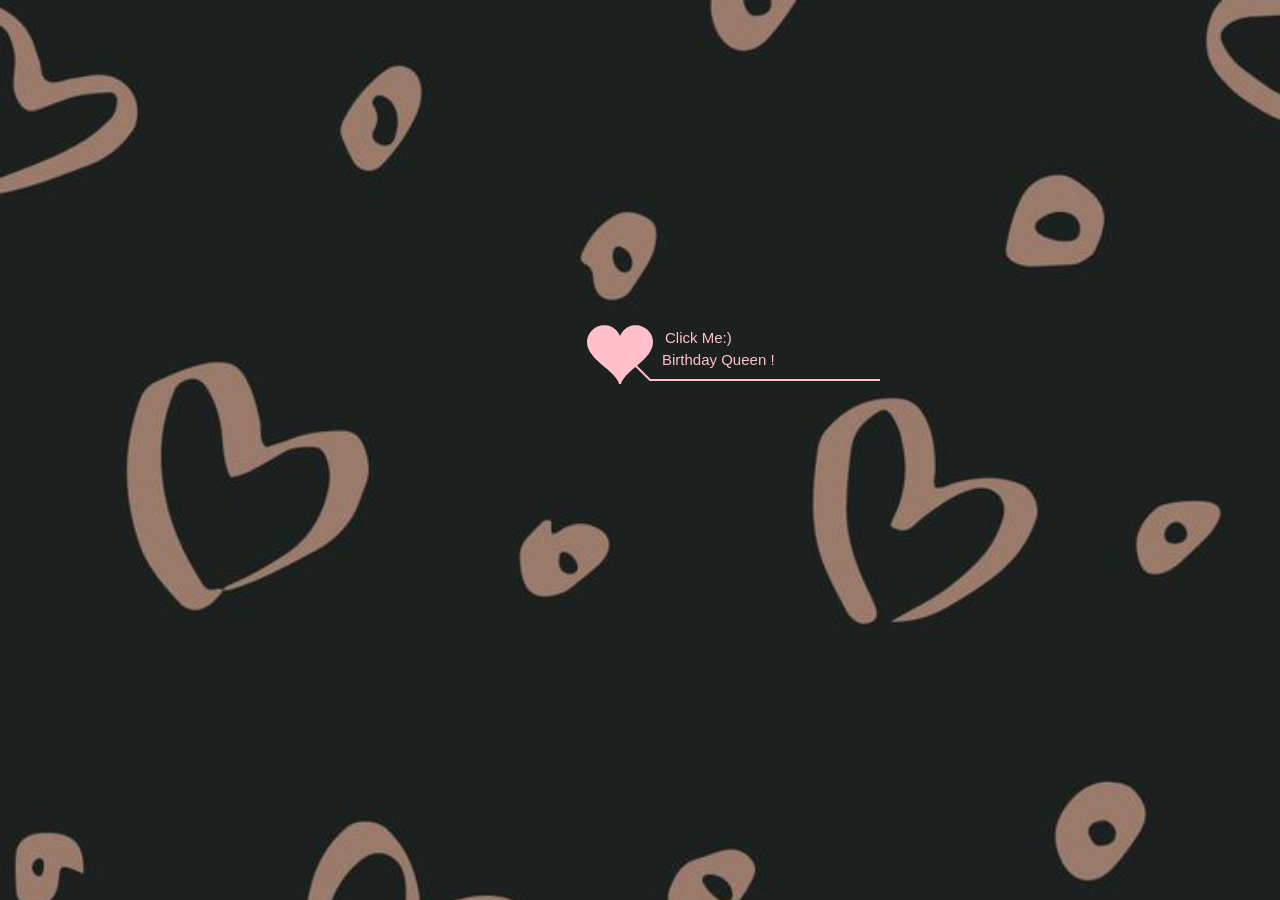
<file: page2.html>
<!DOCTYPE html PUBLIC "-//W3C//DTD XHTML 1.0 Strict//EN" "http://www.w3.org/TR/xhtml1/DTD/xhtml1-strict.dtd">
<html xml:lang="en" xmlns="http://www.w3.org/1999/xhtml">
<head>
    <meta http-equiv="Content-Type" content="text/html; charset=UTF-8">
    <title>HBD love</title>	    
    <link type="text/css" rel="stylesheet" href="./file/default.css">
    <script type="text/javascript" src="./file/jquery.min.js"></script>
    <script type="text/javascript" src="./file/jscex.min.js"></script>
    <script type="text/javascript" src="./file/jscex-parser.js"></script>
    <script type="text/javascript" src="./file/jscex-jit.js"></script>
    <script type="text/javascript" src="./file/jscex-builderbase.min.js"></script>
    <script type="text/javascript" src="./file/jscex-async.min.js"></script>
    <script type="text/javascript" src="./file/jscex-async-powerpack.min.js"></script>
    <script type="text/javascript" src="./file/functions.js" charset="utf-8"></script>
    <script type="text/javascript" src="./file/love.js" charset="utf-8"></script>

    <style>
        /* Next Page Button Styling */
        #nextPageBtn {
            display: none;
            position: fixed;
            bottom: 40px;
            left: 50%;
            transform: translateX(-50%);
            padding: 14px 28px;
            font-size: 20px;
            background: #ff4f79;
            color: white;
            border: none;
            border-radius: 14px;
            cursor: pointer;
            opacity: 0;
            transition: opacity 1.5s ease;
            box-shadow: 0 0 15px rgba(255, 80, 140, 0.8);
        }
        #nextPageBtn:hover {
            transform: translateX(-50%) scale(1.07);
        }
    </style>

    <script>
        function playAudio() {
            var audio = document.getElementById("myAudio");
            audio.play();
        }
    </script>
</head>

<body>

    <div id="main">
        <div id="error">
            <a href="http://www.google.cn/chrome/intl/zh-CN/landing_chrome.html?hl=zh-CN&brand=CHMI">Chrome</a> 
            (<a href="http://firefox.com.cn/download/">Firefox</a>)
        </div>

        <audio autoplay="autoplay" height="100" width="100" id="myAudio">
            <source src="aud.mp3" type="audio/mp3" />
            <embed height="100" width="100" src="aud.mp3" />
        </audio>

        <div id="wrap">
            <div id="text">
                <div id="code">
                    <span class="say">My beautiful wife 💞</span><br>
                    <span class="say">Happy Birthday 🎈</span><br>
                    <span class="say">Thanks for existing</span><br>
                    <span class="say">And give me many happiness 💕</span><br>
                    <span class="say">I loved you ❤️</span><br>
                    <span class="say">And I will always love u  ❤️</span><br>
                    <span class="say">Hope u have a great day today ❤️</span><br>
                </div>
            </div>

            <div id="clock-box">
                <span id="clock">577 days 0 hours 0 minutes 0 seconds</span>
            </div>

            <canvas id="canvas" width="1100" height="680"></canvas>
        </div>
    </div>

    <!-- ⭐ NEXT PAGE BUTTON ⭐ -->
    <button id="nextPageBtn" onclick="window.location.href='page3.html'">
        Next Page →
    </button>

    <!-- ⭐ Show button after 15 seconds ⭐ -->
    <script>
        setTimeout(() => {
            const btn = document.getElementById("nextPageBtn");
            btn.style.display = "block";
            setTimeout(() => { btn.style.opacity = 1; }, 100);
        }, 15000);
    </script>

    <!-- YOUR ORIGINAL SCRIPT (UNCHANGED) -->
    <script>
    (function() {
        var canvas = $('#canvas');

        if (!canvas[0].getContext) {
            $("#error").show();
            return false;
        }

        var width = canvas.width();
        var height = canvas.height();        
        canvas.attr("width", width);
        canvas.attr("height", height);

        var opts = {
            seed: {
                x: width / 2 - 20,
                color: "rgb(190, 26, 37)",
                scale: 2
            },
            branch: [
                [535, 680, 570, 250, 500, 200, 30, 100, [
                    [540, 500, 455, 417, 340, 400, 13, 100, [
                        [450, 435, 434, 430, 394, 395, 2, 40]
                    ]],
                    [550, 445, 600, 356, 680, 345, 12, 100, [
                        [578, 400, 648, 409, 661, 426, 3, 80]
                    ]],
                    [539, 281, 537, 248, 534, 217, 3, 40],
                    [546, 397, 413, 247, 328, 244, 9, 80, [
                        [427, 286, 383, 253, 371, 205, 2, 40],
                        [498, 345, 435, 315, 395, 330, 4, 60]
                    ]],
                    [546, 357, 608, 252, 678, 221, 6, 100, [
                        [590, 293, 646, 277, 648, 271, 2, 80]
                    ]]
                ]] 
            ],
            bloom: {
                num: 700,
                width: 1080,
                height: 650,
            },
            footer: {
                width: 1200,
                height: 5,
                speed: 10,
            }
        }

        var tree = new Tree(canvas[0], width, height, opts);
        var seed = tree.seed;
        var foot = tree.footer;
        var hold = 1;

        canvas.click(function(e) {
            playAudio();
            var offset = canvas.offset(), x, y;
            x = e.pageX - offset.left;
            y = e.pageY - offset.top;
            if (seed.hover(x, y)) {
                hold = 0; 
                canvas.unbind("click");
                canvas.unbind("mousemove");
                canvas.removeClass('hand');
            }
        }).mousemove(function(e) {
            var offset = canvas.offset(), x, y;
            x = e.pageX - offset.left;
            y = e.pageY - offset.top;
            canvas.toggleClass('hand', seed.hover(x, y));
        });

        var seedAnimate = eval(Jscex.compile("async", function () {
            seed.draw();
            while (hold) {
                $await(Jscex.Async.sleep(10));
            }
            while (seed.canScale()) {
                seed.scale(0.95);
                $await(Jscex.Async.sleep(10));
            }
            while (seed.canMove()) {
                seed.move(0, 2);
                foot.draw();
                $await(Jscex.Async.sleep(10));
            }
        }));

        var growAnimate = eval(Jscex.compile("async", function () {
            do {
                tree.grow();
                $await(Jscex.Async.sleep(10));
            } while (tree.canGrow());
        }));

        var flowAnimate = eval(Jscex.compile("async", function () {
            do {
                tree.flower(2);
                $await(Jscex.Async.sleep(10));
            } while (tree.canFlower());
        }));

        var moveAnimate = eval(Jscex.compile("async", function () {
            tree.snapshot("p1", 240, 0, 610, 680);
            while (tree.move("p1", 500, 0)) {
                foot.draw();
                $await(Jscex.Async.sleep(10));
            }
            foot.draw();
            tree.snapshot("p2", 500, 0, 610, 680);

            canvas.parent().css("background", "url(" + tree.toDataURL('image/png') + ")");
            canvas.css("background", "#ffe");
            $await(Jscex.Async.sleep(300));
            canvas.css("background", "none");
        }));

        var textAnimate = eval(Jscex.compile("async", function () {
            $("#code").show().typewriter();
        }));

        var runAsync = eval(Jscex.compile("async", function () {
            $await(seedAnimate());
            $await(growAnimate());
            $await(flowAnimate());
            $await(moveAnimate());
            textAnimate().start();
        }));

        runAsync().start();
    })();
    </script>

</body>
</html>
</file>
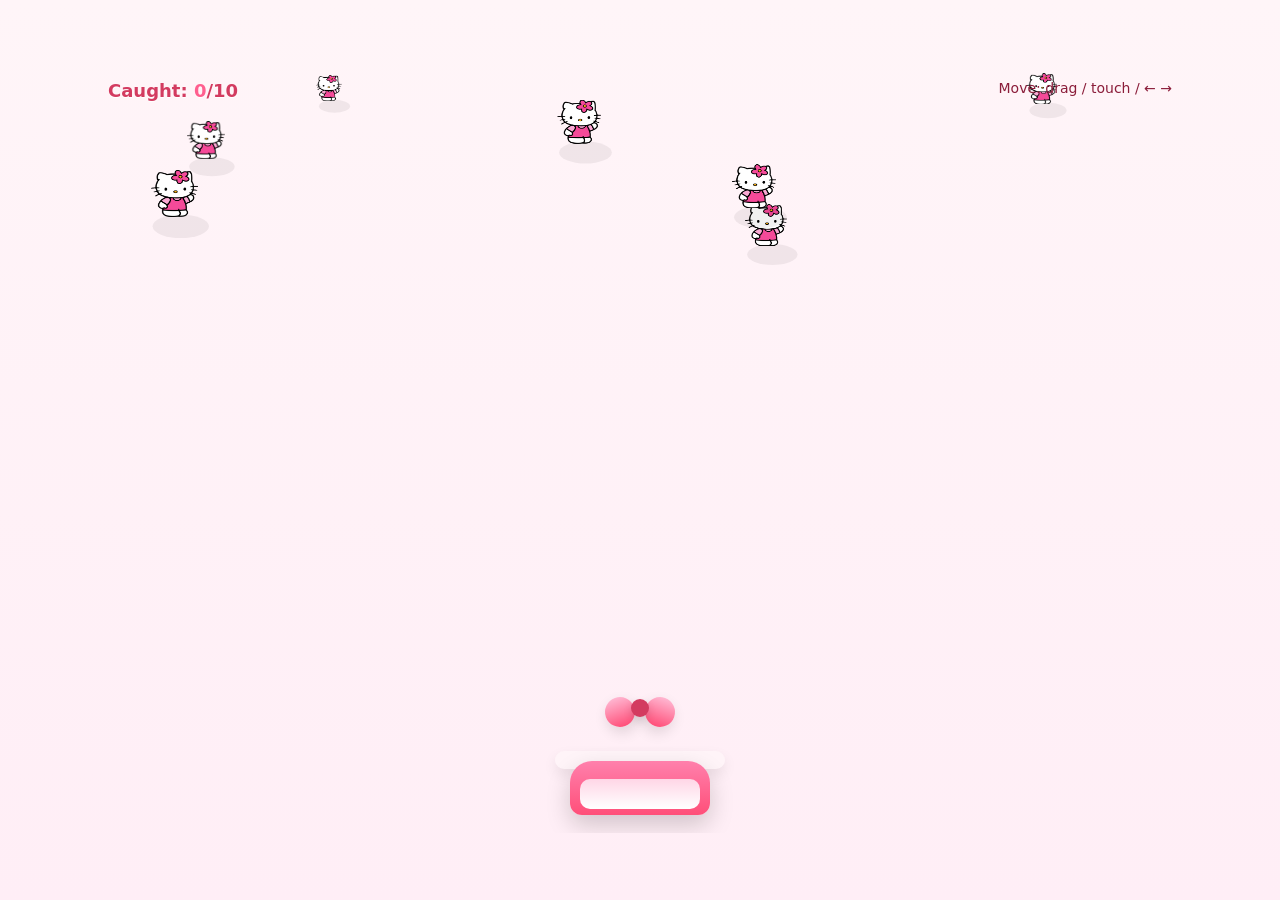
<file: page3.html>
<!doctype html>
<html lang="en">
<head>
<meta charset="utf-8" />
<meta name="viewport" content="width=device-width,initial-scale=1" />
<title>Catch the Cats — Page 3</title>
<style>
  :root{
    --bg1:#fff5f8;
    --accent:#ff5f8f;
    --accent-dark:#d33b60;
  }
  html,body{height:100%;margin:0;font-family:system-ui,-apple-system,Segoe UI,Roboto,"Helvetica Neue",Arial;}
  body{background:linear-gradient(180deg,var(--bg1),#ffeef6);display:flex;align-items:center;justify-content:center;overflow:hidden}

  /* game container */
  #game-wrap{position:relative;width:100%;max-width:1100px;height:85vh;background:transparent;border-radius:12px;overflow:hidden}
  #gameCanvas{display:block;width:100%;height:100%}

  /* HUD */
  #hud{position:absolute;left:18px;top:12px;color:var(--accent-dark);font-weight:700;font-size:18px;text-shadow:0 1px 0 #fff;z-index:20}
  #hud span{color:var(--accent)}
  #instr{position:absolute;right:18px;top:12px;color:#8b1d3a;font-size:14px;z-index:20}

  /* Pink basket with bow (pure CSS) */
  #basket{
    position:absolute;
    bottom:18px;
    left:50%;
    transform:translateX(-50%);
    width:160px;
    height:86px;
    pointer-events:none; /* we handle input separately */
    z-index:30;
  }
  .basket-body{
    position:absolute;
    left:50%;
    transform:translateX(-50%);
    bottom:0;
    width:140px;
    height:54px;
    border-radius:22px 22px 12px 12px;
    background: linear-gradient(180deg,#ff80ac,#ff4f79);
    box-shadow:0 10px 24px rgba(0,0,0,0.18);
    display:flex;align-items:flex-end;justify-content:center;
  }
  .basket-inner{
    width:120px;height:30px;background:linear-gradient(180deg,#ffd6e6,#fff);border-radius:10px;margin-bottom:6px;
  }
  .basket-rim{
    position:absolute;
    left:50%;
    transform:translateX(-50%);
    bottom:46px;
    width:170px;height:18px;background:#fff4f8;border-radius:10px;box-shadow:0 6px 14px rgba(0,0,0,0.08);
  }
  /* Bow */
  .bow{
    position:absolute;
    left:50%;
    transform:translateX(-50%);
    bottom:86px;
    width:70px;height:40px;
    pointer-events:none;
  }
  .bow .left, .bow .right {
    position:absolute; top:8px;
    width:30px;height:30px;border-radius:50%;
    background:linear-gradient(180deg,#ffb6d1,#ff4f79); box-shadow:0 6px 14px rgba(0,0,0,0.12);
  }
  .bow .left{left:0; transform:rotate(-20deg);}
  .bow .right{right:0; transform:rotate(20deg);}
  .bow .knot{
    position:absolute; left:50%; transform:translateX(-50%); top:10px;
    width:18px;height:18px;border-radius:50%;background:#d33b60; box-shadow:0 4px 8px rgba(0,0,0,0.12);
  }

  /* message overlay */
  #caughtMsg{position:absolute;left:50%;top:40%;transform:translate(-50%,-50%);background:rgba(255,255,255,0.95);padding:18px 26px;border-radius:12px;box-shadow:0 10px 30px rgba(0,0,0,0.12);display:none;text-align:center;z-index:10001}
  #caughtMsg h2{margin:0 0 8px;color:var(--accent-dark)}
  #caughtMsg p{margin:0;color:#333}

  /* video overlay (fullscreen) */
  #video-overlay{position:fixed;inset:0;background:#000;display:none;align-items:center;justify-content:center;z-index:100000}
  #video-overlay video{width:100%;height:100%;object-fit:cover}

  /* play-button if autoplay blocked */
  #videoPlayBtn{position:absolute;left:50%;top:50%;transform:translate(-50%,-50%);background:var(--accent);border:none;color:#fff;padding:14px 24px;border-radius:12px;font-size:18px;cursor:pointer;display:none;box-shadow:0 10px 30px rgba(0,0,0,0.3);z-index:100001}

  /* fallback next */
  #nextFallback{display:none;position:fixed;right:18px;bottom:18px;padding:12px 16px;background:var(--accent);color:#fff;border:none;border-radius:10px;font-weight:700;z-index:100002;cursor:pointer}

  @media(max-width:600px){
    #basket{width:120px;height:66px}
    .basket-body{width:100px;height:48px}
  }
</style>
</head>
<body>

<div id="game-wrap">
  <canvas id="gameCanvas"></canvas>

  <div id="hud">Caught: <span id="count">0</span>/10</div>
  <div id="instr">Move: drag / touch / ← →</div>

  <div id="basket" aria-hidden="true">
    <div class="bow"><div class="left"></div><div class="right"></div><div class="knot"></div></div>
    <div class="basket-rim"></div>
    <div class="basket-body"><div class="basket-inner"></div></div>
  </div>

  <div id="caughtMsg"><h2>All cats caught! 🎉</h2><p>Your surprise is coming…</p></div>
</div>

<!-- video overlay -->
<div id="video-overlay">
  <video id="surpriseVideo" playsinline webkit-playsinline preload="auto" src="hervideoedit.mp4"></video>
  <button id="videoPlayBtn">Play Video</button>
</div>

<button id="nextFallback" onclick="location.href='page4.html'">Continue →</button>

<script>
/* ---------- Setup canvas and sizes ---------- */
const wrap = document.getElementById('game-wrap');
const canvas = document.getElementById('gameCanvas');
const ctx = canvas.getContext('2d', { alpha: true });
const basketEl = document.getElementById('basket');
const countEl = document.getElementById('count');
const caughtMsg = document.getElementById('caughtMsg');
const overlay = document.getElementById('video-overlay');
const video = document.getElementById('surpriseVideo');
const videoPlayBtn = document.getElementById('videoPlayBtn');
const nextFallback = document.getElementById('nextFallback');

let W,H,scale;
function resize(){
  const rect = wrap.getBoundingClientRect();
  W = rect.width;
  H = rect.height;
  scale = window.devicePixelRatio || 1;
  canvas.width = Math.floor(W * scale);
  canvas.height = Math.floor(H * scale);
  canvas.style.width = W + 'px';
  canvas.style.height = H + 'px';
  ctx.setTransform(scale,0,0,scale,0,0);
  basket.x = clamp(basket.x, 60, W-60);
  updateBasketDOM();
}
window.addEventListener('resize', resize);

/* ---------- Game state ---------- */
const cats = [];
let lastTime = performance.now();
let spawnTimer = 0;
const spawnInterval = 650; // ms
let caught = 0;
const TARGET = 10;
let gameOver = false;
function rand(min,max){ return Math.random()*(max-min)+min; }
function clamp(v,a,b){ return Math.max(a, Math.min(b, v)); }

/* ---------- Basket state ---------- */
const basket = { x: 400, width: 140, height: 54 };

/* ---------- Input handling ---------- */
let dragging = false;
wrap.addEventListener('mousedown', (e)=>{ dragging=true; moveBasket(e); });
window.addEventListener('mouseup', ()=>dragging=false);
wrap.addEventListener('mousemove', (e)=>{ if(dragging) moveBasket(e); });

wrap.addEventListener('touchstart', (e)=>{ dragging=true; moveBasket(e.touches[0]); e.preventDefault(); }, {passive:false});
wrap.addEventListener('touchmove', (e)=>{ if(dragging) moveBasket(e.touches[0]); e.preventDefault(); }, {passive:false});
wrap.addEventListener('touchend', ()=>dragging=false);

window.addEventListener('keydown',(e)=>{
  if(e.key==='ArrowLeft'){ basket.x -= 40; }
  if(e.key==='ArrowRight'){ basket.x += 40; }
  basket.x = clamp(basket.x, 60, W-60);
  updateBasketDOM();
});

function moveBasket(e){
  const rect = wrap.getBoundingClientRect();
  const clientX = e.clientX != undefined ? e.clientX : (e.pageX || 0);
  const x = clientX - rect.left;
  basket.x = clamp(x, 60, W-60);
  updateBasketDOM();
}
function updateBasketDOM(){
  // center basket element at basket.x
  basketEl.style.left = (basket.x) + 'px';
}

/* ---------- Cat image setup ---------- */
const catImg = new Image();
catImg.src = "kitty.png";
let catImgLoaded = false;
catImg.onload = () => { catImgLoaded = true; };
catImg.onerror = () => { catImgLoaded = false; console.warn('kitty.png failed to load — fallback to emoji will be used.'); }

/* ---------- Draw cat (image or fallback emoji) ---------- */
function drawCat(x,y,size,alpha){
  ctx.save();
  ctx.globalAlpha = alpha;
  if(catImgLoaded){
    // draw centered on (x,y)
    ctx.drawImage(catImg, x - size/2, y - size/2, size, size);
  } else {
    // fallback to emoji (in case image not available)
    ctx.font = (size) + 'px serif';
    ctx.textAlign = 'center';
    ctx.fillText('🐱', x, y + size*0.25);
  }
  ctx.restore();
}

/* ---------- Game loop ---------- */
function createCat(){
  const size = Math.floor(rand(26,56));
  const x = rand(30, W-30);
  const y = -rand(20,140);
  const speed = rand(1.6,3.4);
  cats.push({ x,y,size,speed, caught:false, sway: rand(0,Math.PI*2) });
}

function intersects(cat){
  const bTop = H - 18 - basket.height; // approximate top of basket catch zone
  const bLeft = basket.x - basket.width/2;
  const bRight = basket.x + basket.width/2;
  return (cat.y + cat.size*0.6 >= bTop && cat.x > bLeft && cat.x < bRight);
}

function loop(now){
  const dt = now - lastTime;
  lastTime = now;
  spawnTimer += dt;

  if(spawnTimer > spawnInterval && !gameOver){
    spawnTimer = 0;
    createCat();
  }

  ctx.clearRect(0,0,W,H);
  // update and draw cats
  for(let i=cats.length-1;i>=0;i--){
    const c = cats[i];
    c.y += c.speed;
    c.sway += 0.02;
    c.x += Math.sin(c.sway)*0.6;

    // draw shadow
    ctx.beginPath();
    ctx.ellipse(c.x+6, c.y + c.size*0.7, c.size*0.6, c.size*0.25, 0, 0, Math.PI*2);
    ctx.fillStyle = 'rgba(0,0,0,0.06)';
    ctx.fill();

    drawCat(c.x, c.y, c.size, 1);

    if(c.y > H + 80){
      cats.splice(i,1);
      playMiss(); // play miss sound when a cat falls
      continue;
    }

    if(!c.caught && intersects(c)){
      c.caught = true;
      cats.splice(i,1);
      caught++;
      countEl.textContent = caught;
      playNya(); // catch sound
      flash();
      if(caught >= TARGET) onWin();
    }
  }

  requestAnimationFrame(loop);
}

/* ---------- Visual feedback ---------- */
function flash(){
  wrap.style.boxShadow = '0 0 40px rgba(255,80,140,0.2)';
  setTimeout(()=>wrap.style.boxShadow='none',160);
}

/* ---------- Win sequence: show message then play video ---------- */
function onWin(){
  gameOver = true;
  caughtMsg.style.display = 'block';
  playWinTone();
  setTimeout(()=> {
    caughtMsg.style.display = 'none';
    playFullScreenVideo();
  }, 900);
}

/* ---------- Fullscreen video handling ---------- */
function playFullScreenVideo(){
  overlay.style.display = 'flex';
  video.currentTime = 0;
  const p = video.play();
  if(p && typeof p.then === 'function'){
    p.then(()=> {
      // playing
      videoPlayBtn.style.display = 'none';
    }).catch(err=>{
      // autoplay blocked: show large play button for user to tap
      videoPlayBtn.style.display = 'block';
      videoPlayBtn.onclick = function(e){
        e.stopPropagation();
        video.play().then(()=> {
          videoPlayBtn.style.display = 'none';
        }).catch(()=>{});
      };
      nextFallback.style.display = 'block';
    });
  } else {
    // older browsers: rely on user tapping overlay
    videoPlayBtn.style.display = 'block';
    nextFallback.style.display = 'block';
  }

  video.onended = function(){
    overlay.style.display = 'none';
    window.location.href = 'page4.html';
  };

  // allow tap overlay to skip if user wants
  overlay.onclick = function(){
    if(!video.paused){
      // pause and go next
      video.pause();
      window.location.href = 'page4.html';
    }
  };
}

/* ---------- Audio (WebAudio synth for "nya" and effects) ---------- */
const AudioCtx = window.AudioContext || window.webkitAudioContext;
let audioCtx;
function ensureAudio(){
  if(!audioCtx) audioCtx = new AudioCtx();
}

function playNya(){
  ensureAudio();
  const t = audioCtx.currentTime;
  // simple "nya" style: short frequency glide with bandpass
  const osc = audioCtx.createOscillator();
  const gain = audioCtx.createGain();
  const filter = audioCtx.createBiquadFilter();
  filter.type = 'bandpass';
  filter.frequency.value = 1200;
  filter.Q.value = 6;

  osc.type = 'sawtooth';
  osc.frequency.setValueAtTime(700, t);
  osc.frequency.exponentialRampToValueAtTime(1100, t + 0.09);

  gain.gain.setValueAtTime(0, t);
  gain.gain.linearRampToValueAtTime(0.12, t + 0.02);
  gain.gain.exponentialRampToValueAtTime(0.001, t + 0.35);

  osc.connect(filter);
  filter.connect(gain);
  gain.connect(audioCtx.destination);

  osc.start(t);
  osc.stop(t + 0.45);
}

function playMiss(){
  ensureAudio();
  const t = audioCtx.currentTime;
  const o = audioCtx.createOscillator();
  const g = audioCtx.createGain();
  o.type = 'triangle';
  o.frequency.setValueAtTime(150, t);
  g.gain.setValueAtTime(0.12, t);
  g.gain.exponentialRampToValueAtTime(0.001, t + 0.25);
  o.connect(g); g.connect(audioCtx.destination);
  o.start(t); o.stop(t + 0.25);
}

function playWinTone(){
  ensureAudio();
  const t = audioCtx.currentTime;
  const freqs = [880, 1320, 1760];
  freqs.forEach((f,i)=>{
    const o = audioCtx.createOscillator();
    const g = audioCtx.createGain();
    o.type = 'sine';
    o.frequency.setValueAtTime(f, t + i*0.08);
    g.gain.setValueAtTime(0.12, t + i*0.08);
    g.gain.exponentialRampToValueAtTime(0.001, t + i*0.08 + 0.32);
    o.connect(g); g.connect(audioCtx.destination);
    o.start(t + i*0.08); o.stop(t + i*0.08 + 0.4);
  });
}

/* ---------- Init ---------- */
function init(){
  resize();
  basket.x = W/2;
  updateBasketDOM();
  // pre-fill a few cats
  for(let i=0;i<6;i++) createCat();
  requestAnimationFrame(loop);
}
init();

/* ensure resize on first paint */
setTimeout(resize,100);

/* expose audio start for mobile gesture: start audio on first tap */
document.addEventListener('click', function oneTimeStart(){
  ensureAudio();
  document.removeEventListener('click', oneTimeStart);
});

/* Optional: load video metadata to reduce delay */
video.load();

</script>
</body>
</html>
</file>
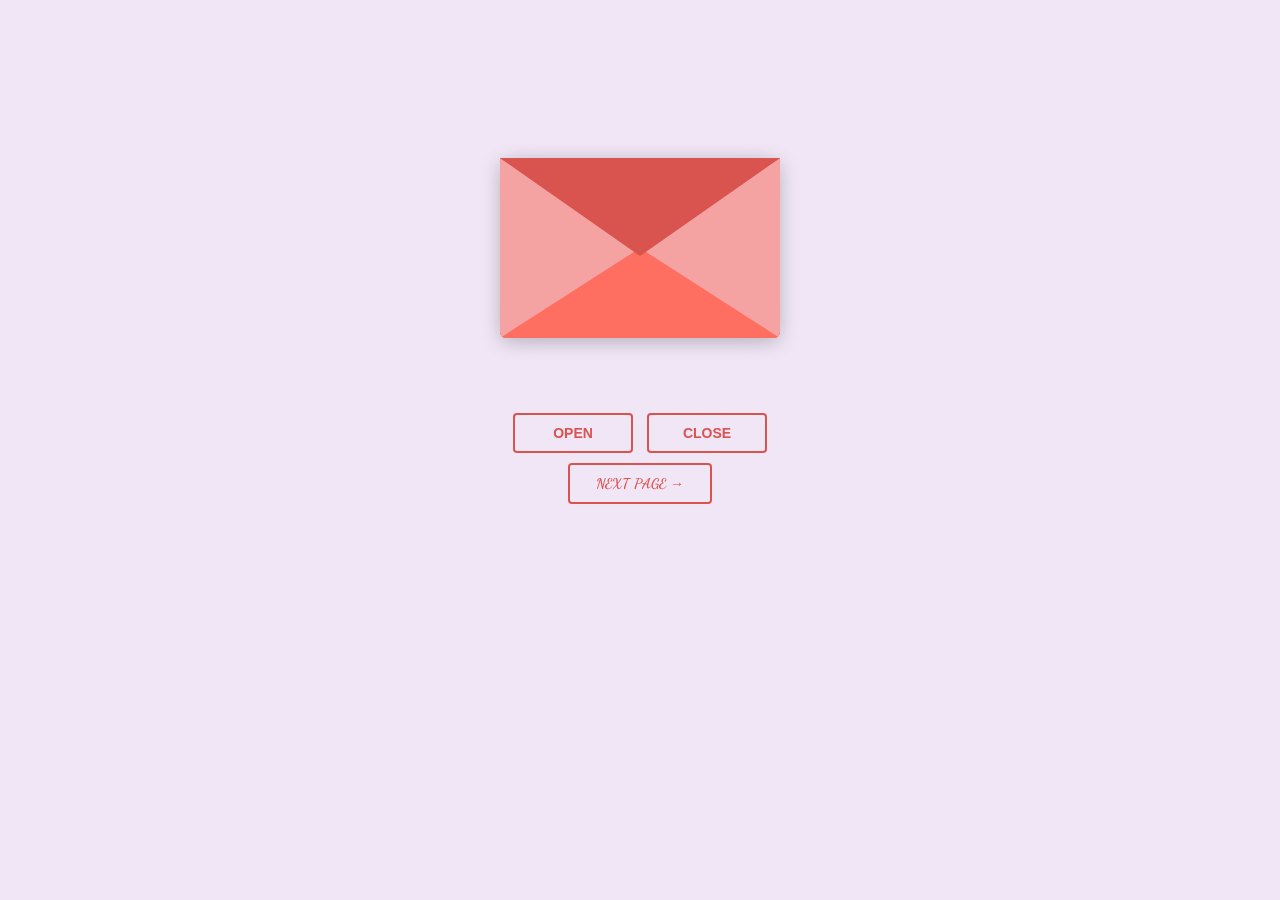
<file: page4.html>
<!DOCTYPE html>
<html lang="en">
<head>
  <meta charset="UTF-8" />
  <title>Love Letter for Crush</title>

  <!-- Google Font -->
  <link rel="preconnect" href="https://fonts.googleapis.com" />
  <link rel="preconnect" href="https://fonts.gstatic.com" crossorigin />
  <link href="https://fonts.googleapis.com/css2?family=Dancing+Script:wght@400..700&display=swap" rel="stylesheet" />

  <style>
    body {
      background-color: #f0e6f6;
      font-family: "Dancing Script", cursive;
    }

    #envelope {
      position: relative;
      width: 280px;
      height: 180px;
      border-bottom-left-radius: 6px;
      border-bottom-right-radius: 6px;
      margin-left: auto;
      margin-right: auto;
      top: 150px;
      background-color: #d9534f;
      box-shadow: 0 4px 20px rgba(0, 0, 0, 0.2);
      cursor: pointer;
    }

    .front {
      position: absolute;
      width: 0;
      height: 0;
      z-index: 3;
    }

    .flap {
      border-left: 140px solid transparent;
      border-right: 140px solid transparent;
      border-bottom: 82px solid transparent;
      border-top: 98px solid #d9534f;
      transform-origin: top;
      pointer-events: none;
    }

    .pocket {
      border-left: 140px solid #f5a3a2;
      border-right: 140px solid #f5a3a2;
      border-bottom: 90px solid #ff6f61;
      border-top: 90px solid transparent;
      border-bottom-left-radius: 6px;
      border-bottom-right-radius: 6px;
    }

    .letter {
      position: relative;
      background-color: #fff;
      width: 90%;
      margin: auto;
      height: 90%;
      top: 5%;
      border-radius: 6px;
      box-shadow: 0 2px 26px rgba(0, 0, 0, 0.12);
    }

    .words {
      position: absolute;
      left: 10%;
      width: 80%;
      height: 14%;
      background-color: #ffe6e6;
    }

    .words.line1 { top: 10%; font-size: 0.7rem; width: 20%; height: 7%; }
    .words.line2 { top: 30%; text-align: center; font-size: 0.8rem; }
    .words.line3 { top: 50%; text-align: center; font-size: 0.8rem; }
    .words.line4 { top: 70%; text-align: center; font-size: 0.8rem; }

    .open .flap {
      transform: rotateX(180deg);
      transition: transform 0.4s ease;
      z-index: 1;
    }

    .close .flap {
      transform: rotateX(0deg);
      transition: transform 0.4s ease;
      z-index: 5;
    }

    .close .letter {
      transform: translateY(0px);
      transition: transform 0.4s ease;
      z-index: 1;
    }

    .open .letter {
      transform: translateY(-100px);
      transition: transform 0.4s 0.3s ease;
      z-index: 2;
    }

    .hearts {
      position: absolute;
      top: 90px;
      left: 0; right: 0;
      z-index: 2;
    }

    .heart {
      position: absolute;
      bottom: 0;
      right: 10%;
      pointer-events: none;
    }

    .heart:before,
    .heart:after {
      position: absolute;
      content: "";
      left: 50px;
      top: 0;
      width: 50px;
      height: 80px;
      background: #e60073;
      border-radius: 50px 50px 0 0;
      transform: rotate(-45deg);
      transform-origin: 0 100%;
    }
    .heart:after {
      left: 0;
      transform: rotate(45deg);
      transform-origin: 100% 100%;
    }

    .close .heart { opacity: 0; }

    @keyframes slideUp { 0% { top: 0; } 100% { top: -600px; } }
    @keyframes sideSway { 0% { margin-left: 0px; } 100% { margin-left: 50px; } }

    .a1 {
      left: 20%;
      transform: scale(0.6);
      animation: slideUp 4s linear 1, sideSway 2s ease-in-out 4 alternate;
      animation-fill-mode: forwards;
      animation-delay: 0.7s;
    }
    .a2 {
      left: 55%;
      transform: scale(1);
      animation: slideUp 5s linear 1, sideSway 4s ease-in-out 2 alternate;
      animation-fill-mode: forwards;
      animation-delay: 0.7s;
    }
    .a3 {
      left: 10%;
      transform: scale(0.8);
      animation: slideUp 7s linear 1, sideSway 2s ease-in-out 6 alternate;
      animation-fill-mode: forwards;
      animation-delay: 0.7s;
    }

    .envlope-wrapper { height: 380px; }

    .reset {
      text-align: center;
      margin-top: 20px;
    }

    .reset button,
    .next-btn {
      font-weight: 800;
      transition: all 0.1s linear;
      background-color: transparent;
      border: solid 2px #d9534f;
      border-radius: 4px;
      color: #d9534f;
      font-size: 14px;
      text-transform: uppercase;
      margin: 5px;
      padding: 10px;
      min-width: 120px;
      cursor: pointer;
      text-decoration: none;
      display: inline-block;
    }

    .reset button:hover,
    .next-btn:hover {
      background-color: #d9534f;
      color: #fff;
    }
  </style>
</head>

<body>

  <div class="envlope-wrapper">
    <div id="envelope" class="close">
      <div class="front flap"></div>
      <div class="front pocket"></div>

      <div class="letter">
        <div class="words line1">To: Diya</div>
        <div class="words line2">I know things are not quite well but</div>
        <div class="words line3">it gonna be good soon</div>
        <div class="words line4">wish you a happiest birthday.</div>
      </div>

      <div class="hearts">
        <div class="heart a1"></div>
        <div class="heart a2"></div>
        <div class="heart a3"></div>
      </div>
    </div>
  </div>

  <div class="reset">
    <button id="open">Open</button>
    <button id="reset">Close</button>
    <br>
    <a class="next-btn" href="page5.html">Next Page →</a>
  </div>

  <script>
    document.addEventListener("DOMContentLoaded", function () {
      var envelope = document.getElementById("envelope");
      var btnOpen = document.getElementById("open");
      var btnReset = document.getElementById("reset");

      function openEnvelope() {
        envelope.classList.add("open");
        envelope.classList.remove("close");
      }
      function closeEnvelope() {
        envelope.classList.add("close");
        envelope.classList.remove("open");
      }

      envelope.addEventListener("click", openEnvelope);
      btnOpen.addEventListener("click", openEnvelope);
      btnReset.addEventListener("click", closeEnvelope);
    });
  </script>

</body>
</html>
</file>
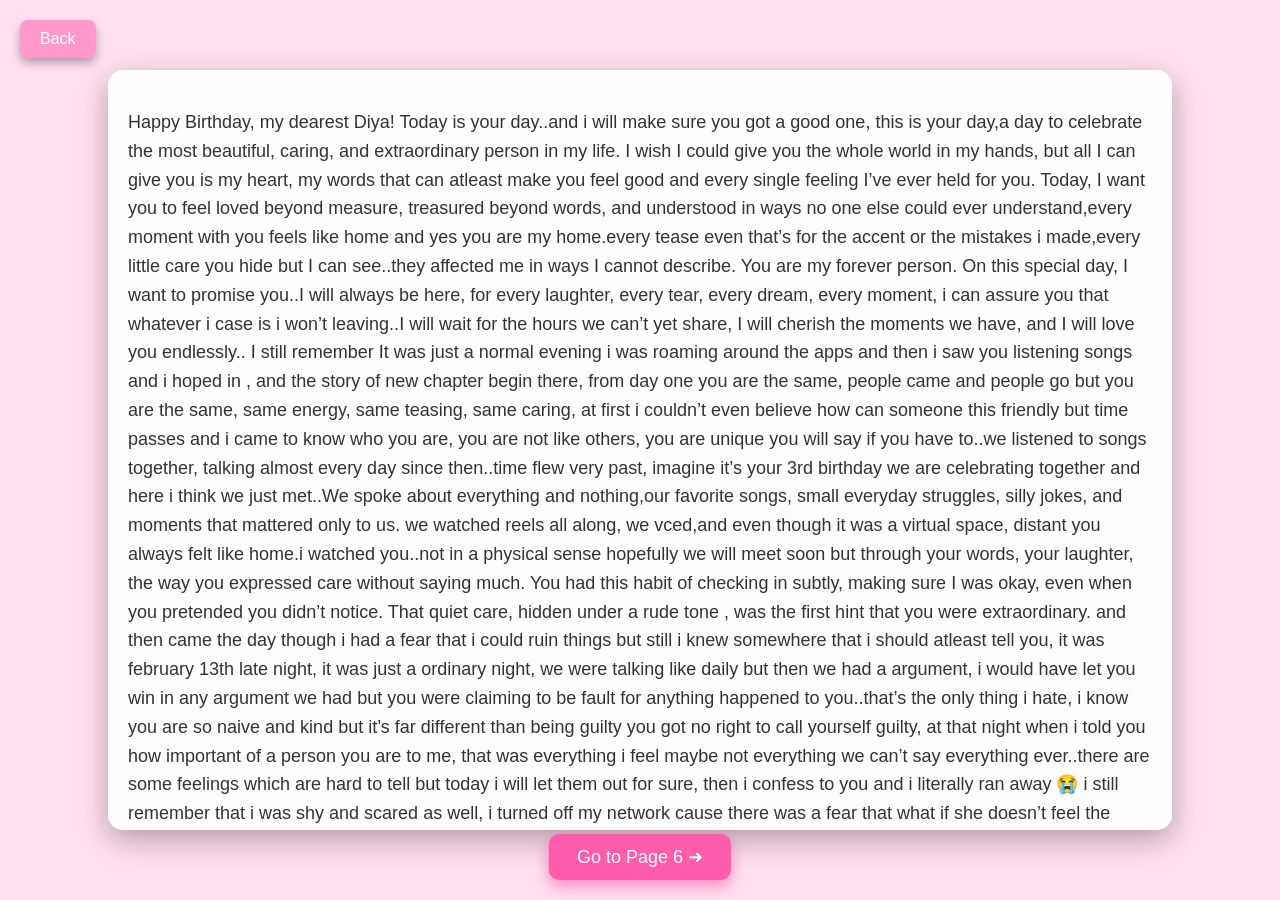
<file: page5.html>
<!DOCTYPE html>
<html lang="en">
<head>
<meta charset="UTF-8">
<meta name="viewport" content="width=device-width, initial-scale=1.0">
<title>Birthday Page 6</title>
<style>
  body {
    margin: 0;
    padding: 0;
    font-family: 'Arial', sans-serif;
    background: #ffe0f0;
    display: flex;
    justify-content: center;
    align-items: center;
    height: 100vh;
  }

  /* SCROLLABLE CONTAINER */
  .scroll-container {
    width: 80vw;
    height: 80vh;
    overflow-y: auto;
    padding: 20px;
    background: rgba(255, 255, 255, 0.95);
    border-radius: 15px;
    box-shadow: 0 10px 30px rgba(0,0,0,0.3);
    line-height: 1.6;
    font-size: 18px;
    color: #333;
  }

  /* BACK BUTTON */
  #back-btn {
    position: fixed;
    top: 20px;
    left: 20px;
    padding: 10px 20px;
    border-radius: 8px;
    border: none;
    background: #ff99cc;
    color: #fff;
    font-size: 16px;
    cursor: pointer;
    box-shadow: 0 5px 10px rgba(0,0,0,0.3);
    z-index: 1000;
  }

  /* 🌸 PINK PAGE-6 BUTTON */
  #next-page {
    position: fixed;
    bottom: 20px;
    left: 50%;
    transform: translateX(-50%);
    background: #ff5cab;
    color: white;
    border: none;
    padding: 12px 28px;
    border-radius: 10px;
    cursor: pointer;
    font-size: 18px;
    box-shadow: 0 6px 16px rgba(255,0,120,0.4);
    transition: 0.3s;
  }

  #next-page:hover {
    background: #ff3e98;
    scale: 1.05;
  }

</style>
</head>
<body>

<button id="back-btn">Back</button>

<!-- 🔥 New Pink Button Added -->
<button id="next-page" onclick="location.href='page6.html'">Go to Page 6 ➜</button>

<div class="scroll-container">
  <p>
    Happy Birthday, my dearest Diya!
Today is your day..and i will make sure you got a good one, this is your day,a day to celebrate the most beautiful, caring, and extraordinary person in my life. I wish I could give you the whole world in my hands, but all I can give you is my heart, my words that can atleast make you feel good and every single feeling I’ve ever held for you. Today, I want you to feel loved beyond measure, treasured beyond words, and understood in ways no one else could ever understand,every moment with you feels like home and yes you are my home.every  tease even that’s for the accent or the mistakes i made,every little care you hide but I can see..they affected me in ways I cannot describe. You are my forever person. On this special day, I want to promise you..I will always be here, for every laughter, every tear, every dream, every moment, i can assure you that whatever i case is i won’t leaving..I will wait for the hours we can’t yet share, I will cherish the moments we have, and I will love you endlessly..

I still remember It was just a normal evening i was roaming around the apps and then i saw you listening songs and i hoped in , and the story of new chapter begin there, from day one you are the same, people came and people go but you are the same, same energy, same teasing, same caring, at first i couldn’t even believe how can someone this friendly but time passes and i came to know who you are, you are not like others, you are unique you will say if you have to..we listened to songs together, talking almost every day since then..time flew very past, imagine it’s your 3rd birthday we are celebrating together and here i think we just met..We spoke about everything and nothing,our favorite songs, small everyday struggles, silly jokes, and moments that mattered only to us. we watched reels all along, we vced,and even though it was a virtual space, distant you always felt like home.i watched you..not in a physical sense hopefully we will meet soon but through your words, your laughter, the way you expressed care without saying much. You had this habit of checking in subtly, making sure I was okay, even when you pretended you didn’t notice. That quiet care, hidden under a rude tone , was the first hint that you were extraordinary.

and then came the day though i had a fear that i could ruin things but still i knew somewhere that i should atleast tell you, it was february 13th late night, it was just a ordinary night, we were talking like daily but then we had a argument, i would have let you win in any argument we had but you were claiming to be fault for anything happened to you..that’s the only thing i hate, i know you are so naive and kind but it’s far different than being guilty you got no right to call yourself guilty, at that night when i told you how important of a person you are to me, that was everything i feel maybe not everything we can’t say everything ever..there are some feelings which are hard to tell but today i will let them out for sure, then i confess to you and i literally ran away 😭 i still remember that i was shy and scared as well, i turned off my network cause there was a fear that what if she doesn’t feel the same? but whenever i talk to you, you just made me feel better so i knew i had i to tell her, but you was cool with that i don’t know how you felt but you understood me and even now when i think back to that conversation, i can feel the same joy, same fear..

now, there are some things you do, i tried telling you these things earlier too but it sounds so normal to you, yea it might sound very normal but for me they were extra ordinary..i can’t explain it into the words but i will try..like you care, ofc every person care about their loved ones but yours seem very cute yet caring..you always use some rude terms to show your care, maybe you don’t know how to show empathy but ig its more cute and unique also the way you tease lmao, the way you tease over the spelling mistake and when i do it same you get angry and say bye😭 in the starting of our talking stages the way you used to copy my all chats, if it was someone else it might feel annoying and disrespectful but in your case i never felt in that way..i could spend forever cataloging these moments,every playful insult, every corrected spelling, every soft word of care. Each one is like a heaven to me. You are my heart, my laughter, my joy, my home..and even the smallest moments with you feel infinite.

also lastly i know it’s not easy for you darling, ik your house condition makes it hard for you to talk like we used to, like you want to, like we want to, also your study, ik you are exhausted and thanks for give me reassurance every single time..you are such a responsible person..and i will make a thing clear i will never pressure you on something you can’t change, you are giving your best in balancing things..even a single message is enough for a day, ik it feels so less but knowing your situation we both have to sacrifice something you also did it when the things were wrong with me so now it’s my turn to support..so i just want to say that i will wait, we will wait to get this things like before and then we have whole time to talk, to do fun, to meet each other..at last i would say that Thanks For Existing
  </p>
</div>

<script>
  const backBtn = document.getElementById('back-btn');
  backBtn.addEventListener('click', () => {
    window.history.back(); // goes back to previous page
  });
</script>

</body>
</html>
</file>
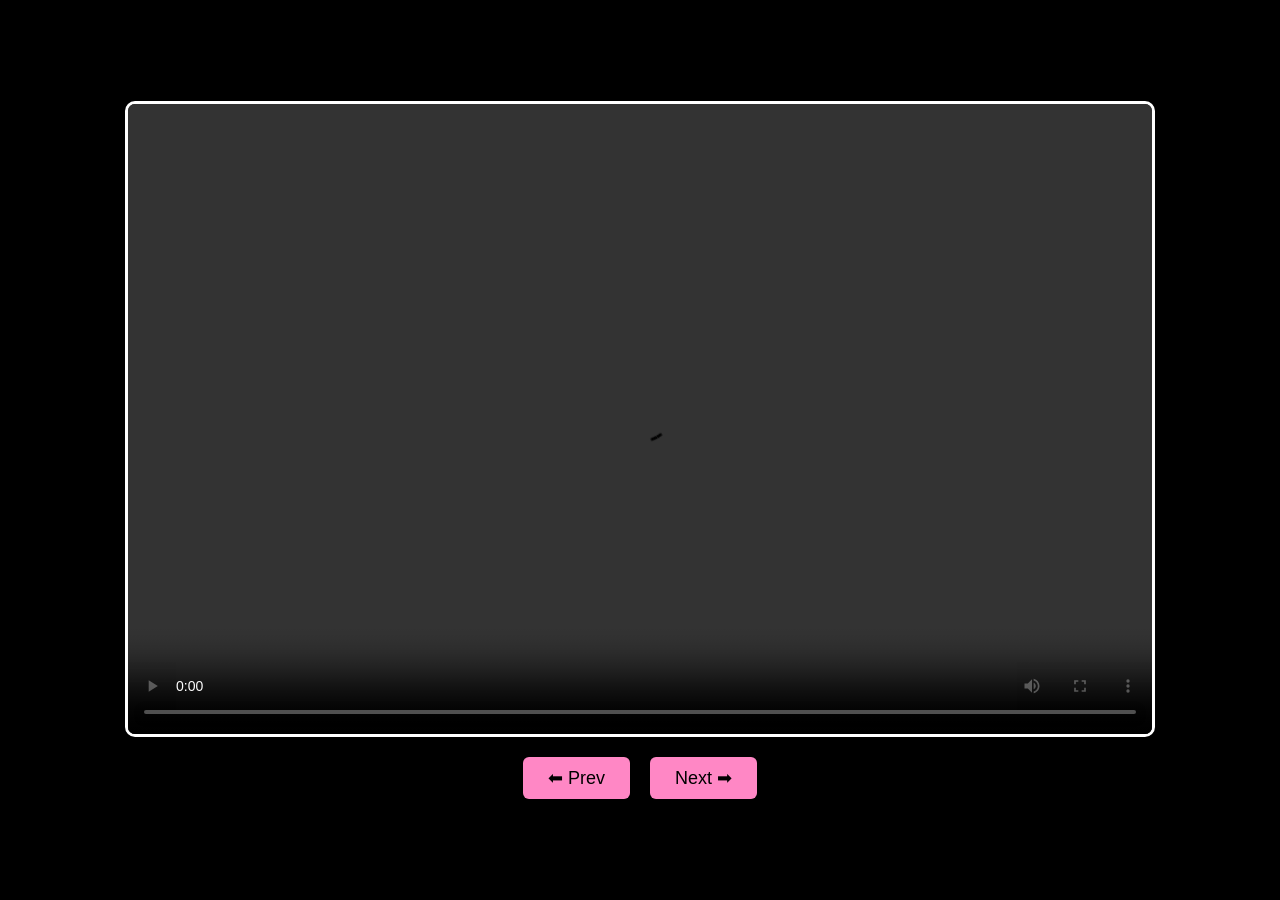
<file: page6.html>
<!DOCTYPE html>
<html>
<head>
<meta charset="UTF-8">
<title>Edits Viewer</title>

<style>
    body{
        background:black;
        color:white;
        margin:0;
        display:flex;
        flex-direction:column;
        justify-content:center;
        align-items:center;
        height:100vh;
        font-family:Arial;
        overflow:hidden;
    }
    #viewer{
        width:80vw;
        height:70vh;
        background:#111;
        border:3px solid white;
        border-radius:10px;
        display:flex;
        align-items:center;
        justify-content:center;
        overflow:hidden;
    }
    #viewer video,#viewer img{
        width:100%;
        height:100%;
        object-fit:contain;
    }
    .controls{
        margin-top:20px;
        display:flex;
        gap:20px;
    }
    button{
        padding:10px 25px;
        font-size:18px;
        background:#ff87c5;
        color:black;
        border:none;
        border-radius:6px;
        cursor:pointer;
    }
    button:hover{
        background:#ffc7e9;
    }
</style>
</head>

<body>

<div id="viewer">

    <!-- 🔥 EDITS HERE (you may add/remove) -->
    
    <video class="edit" src="edit1.mp4" controls autoplay></video>
    <video class="edit" src="edit2.mp4" controls style="display:none"></video>
     <video class="edit" src="edit3.mp4" controls style="display:none"></video>
    <video class="edit" src="edit4.mp4" controls style="display:none"></video>
    <video class="edit" src="edit5.mp4" controls style="display:none"></video>
    <video class="edit" src="edit6.mp4" controls style="display:none"></video>

</div>

<div class="controls">
    <button onclick="prev()">⬅ Prev</button>
    <button onclick="next()">Next ➡</button>
</div>

<script>
let edits = document.querySelectorAll(".edit");
let current = 0;

function showEdit(i){
    edits.forEach((e,j)=>e.style.display = j===i ? "block" : "none");
}

function next(){
    if(current < edits.length-1){
        current++;
        showEdit(current);
    }
}
function prev(){
    if(current > 0){
        current--;
        showEdit(current);
    }
}

showEdit(0);
</script>

</body>
</html>
</file>
<file: file/default.css>
body {
  margin: 0;
  padding: 0;
  background-image: url('../img2.png');
  background-size: cover;
  background-repeat:center;
  font-size: 14px;
  font-family: sans-serif;
  color: white;
  overflow: auto;
}
a {
  color: white;
  font-size: 14px;
}
#main {
  width: 100%;
}
#wrap {
  position: relative;
  margin: 0 auto;
  width: 1100px;
  height: 680px;
  margin-top: 10px;
}
#text {
  width: 272px;
  height: 560px;
  left: 188px;
  top: 80px;
  position: absolute;
}
#code {
  display: none;
  color: rgb(196, 255, 255);
  font-size: 16px;
  margin-top: 70px;
  line-height: 25px;
  font-size: larger;
  font-weight: bolder;
}
#clock-box {
  position: absolute;
  left: 60px;
  top: 550px;
  font-size: 28px;
  display: none;
}
#clock-box a {
  font-size: 28px;
  text-decoration: none;
}
#clock {
  margin-left: 48px;
}
#clock .digit {
  font-size: 64px;
}
#canvas {
  margin: 0 auto;
  width: 1100px;
  height: 680px;
}
#error {
  margin: 0 auto;
  text-align: center;
  margin-top: 60px;
  display: none;
}
.hand {
  cursor: pointer;
}
.say {
  margin-left: 5px;
}
.space {
  margin-right: 150px;
}

#message-box{
  position: absolute;
  margin-top:450px;
  font-size: 25px;
  font-family: monospace;

}
</file>
